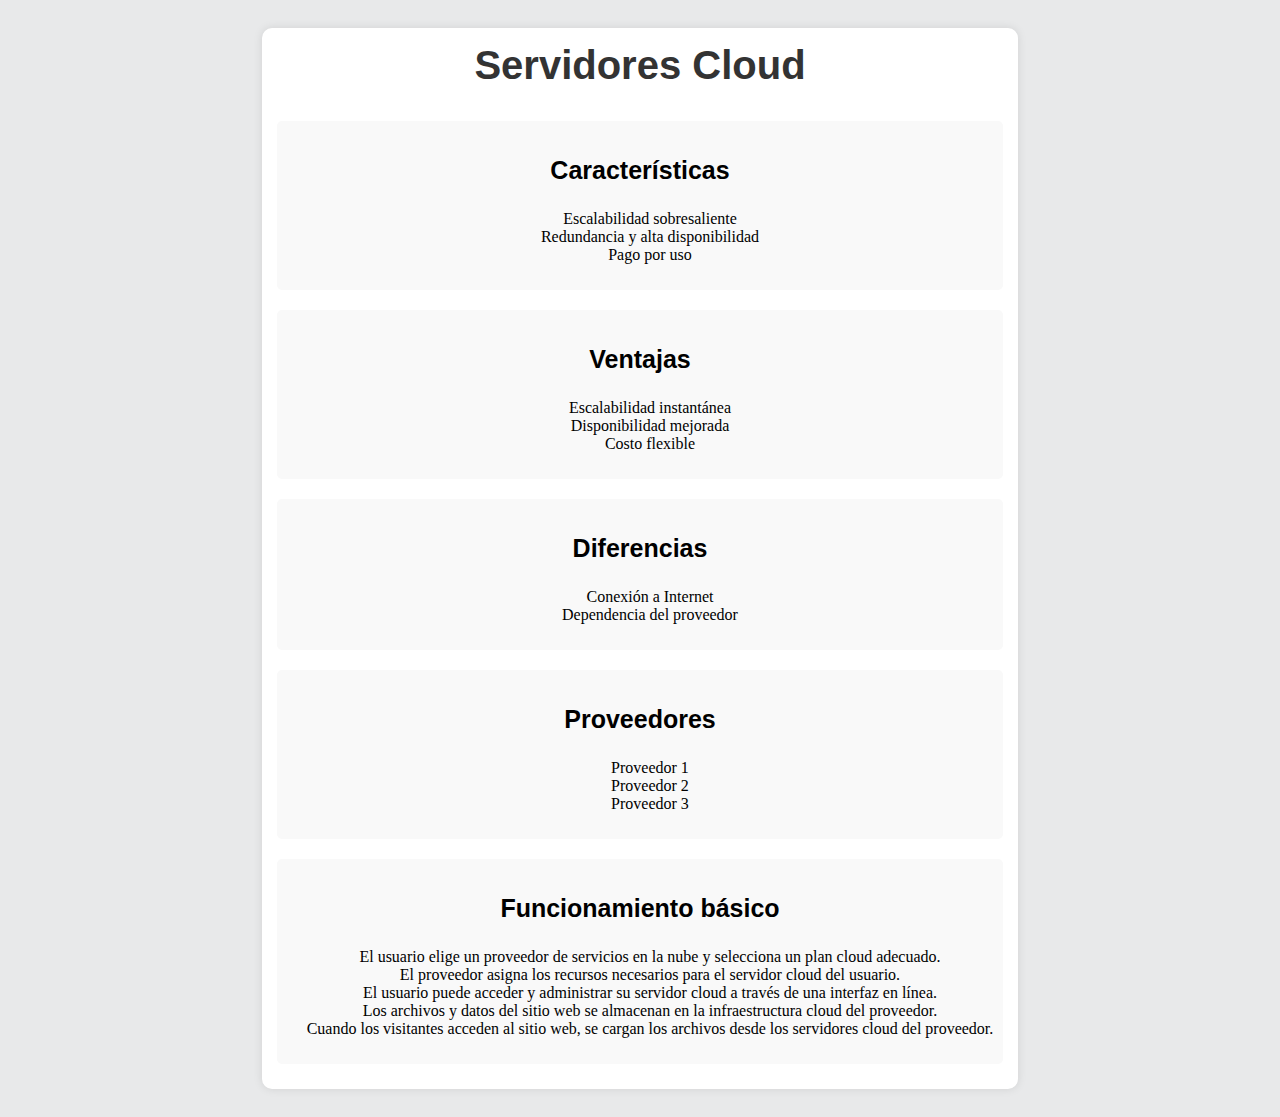
<file: could.html>
<!DOCTYPE html>
<html lang="es">
<head>
  <meta charset="UTF-8">
  <meta name="viewport" content="width=device-width, initial-scale=1.0">
  <title>Servidores Cloud</title>
  <link rel="stylesheet" href="style.css">
</head>
<body>
<div class="contenido">
  <section class="server-section">
    <h2>Servidores Cloud</h2>
    <div class="server-info">
      <h3>Características</h3>
      <ul>
        <li>Escalabilidad sobresaliente</li>
        <li>Redundancia y alta disponibilidad</li>
        <li>Pago por uso</li>
      </ul>
    </div>
    <div class="server-info">
      <h3>Ventajas</h3>
      <ul>
        <li>Escalabilidad instantánea</li>
        <li>Disponibilidad mejorada</li>
        <li>Costo flexible</li>
      </ul>
    </div>
    <div class="server-info">
      <h3>Diferencias</h3>
      <ul>
        <li>Conexión a Internet</li>
        <li>Dependencia del proveedor</li>
      </ul>
    </div>
    <div class="server-info">
      <h3>Proveedores</h3>
      <ul>
        <li>Proveedor 1</li>
        <li>Proveedor 2</li>
        <li>Proveedor 3</li>
      </ul>
    </div>
    <div class="server-info">
      <h3>Funcionamiento básico</h3>
      <ol>
        <li>El usuario elige un proveedor de servicios en la nube y selecciona un plan cloud adecuado.</li>
        <li>El proveedor asigna los recursos necesarios para el servidor cloud del usuario.</li>
        <li>El usuario puede acceder y administrar su servidor cloud a través de una interfaz en línea.</li>
        <li>Los archivos y datos del sitio web se almacenan en la infraestructura cloud del proveedor.</li>
        <li>Cuando los visitantes acceden al sitio web, se cargan los archivos desde los servidores cloud del proveedor.</li>
      </ol>
    </div>
  </section>
</div>
</body>
</html>
</file>
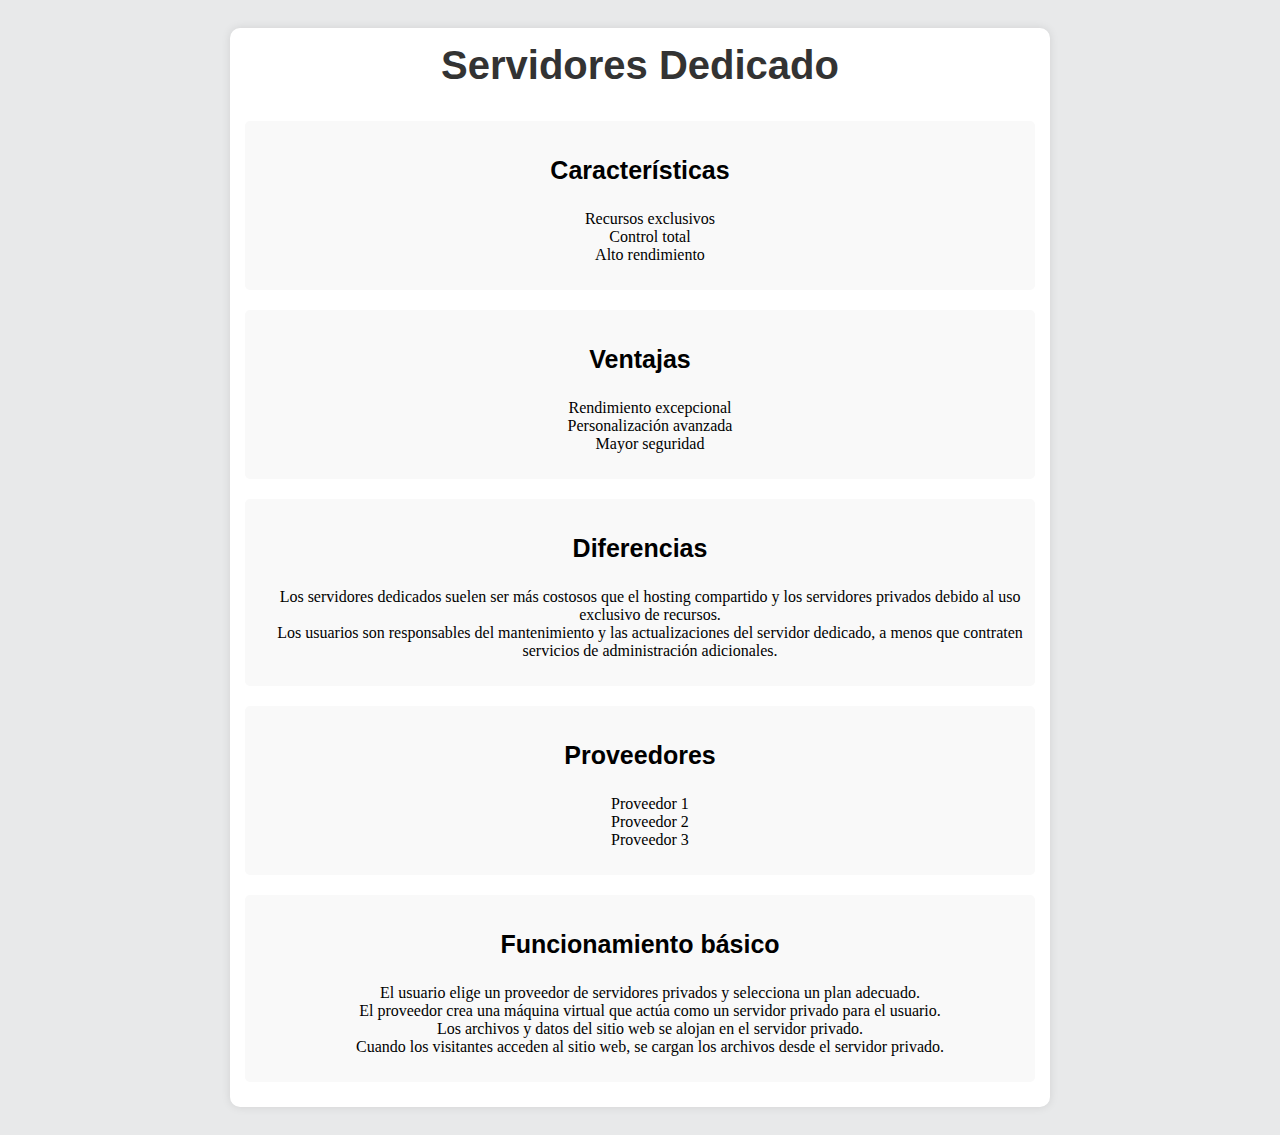
<file: dedicado.html>
<!DOCTYPE html>
<html lang="es">
<head>
  <meta charset="UTF-8">
  <meta name="viewport" content="width=device-width, initial-scale=1.0">
  <title>Servidor Dedicado</title>
  <link rel="stylesheet" href="style.css">
</head>
<body>
<div class="contenido">
  <section class="server-section">
    <h2>Servidores Dedicado</h2>
    <div class="server-info">
      <h3>Características</h3>
      <ul>
        <li>Recursos exclusivos</li>
        <li>Control total</li>
        <li>Alto rendimiento</li>
      </ul>
    </div>
    <div class="server-info">
      <h3>Ventajas</h3>
      <ul>
        <li>Rendimiento excepcional</li>
        <li>Personalización avanzada</li>
        <li>Mayor seguridad</li>
      </ul>
    </div>
    <div class="server-info">
      <h3>Diferencias</h3>
      <ul>
        <li>Los servidores dedicados suelen ser más costosos que el hosting compartido y los servidores privados debido al uso exclusivo de recursos.</li>
        <li>Los usuarios son responsables del mantenimiento y las actualizaciones del servidor dedicado, a menos que contraten servicios de administración adicionales.</li>
      </ul>
    </div>
    <div class="server-info">
      <h3>Proveedores</h3>
      <ul>
        <li>Proveedor 1</li>
        <li>Proveedor 2</li>
        <li>Proveedor 3</li>
      </ul>
    </div>
    <div class="server-info">
      <h3>Funcionamiento básico</h3>
      <ol>
        <li>El usuario elige un proveedor de servidores privados y selecciona un plan adecuado.</li>
        <li>El proveedor crea una máquina virtual que actúa como un servidor privado para el usuario.</li>
        <li>Los archivos y datos del sitio web se alojan en el servidor privado.</li>
        <li>Cuando los visitantes acceden al sitio web, se cargan los archivos desde el servidor privado.</li>
      </ol>
    </div>
  </section>
</div>
</body>
</html>
</file>
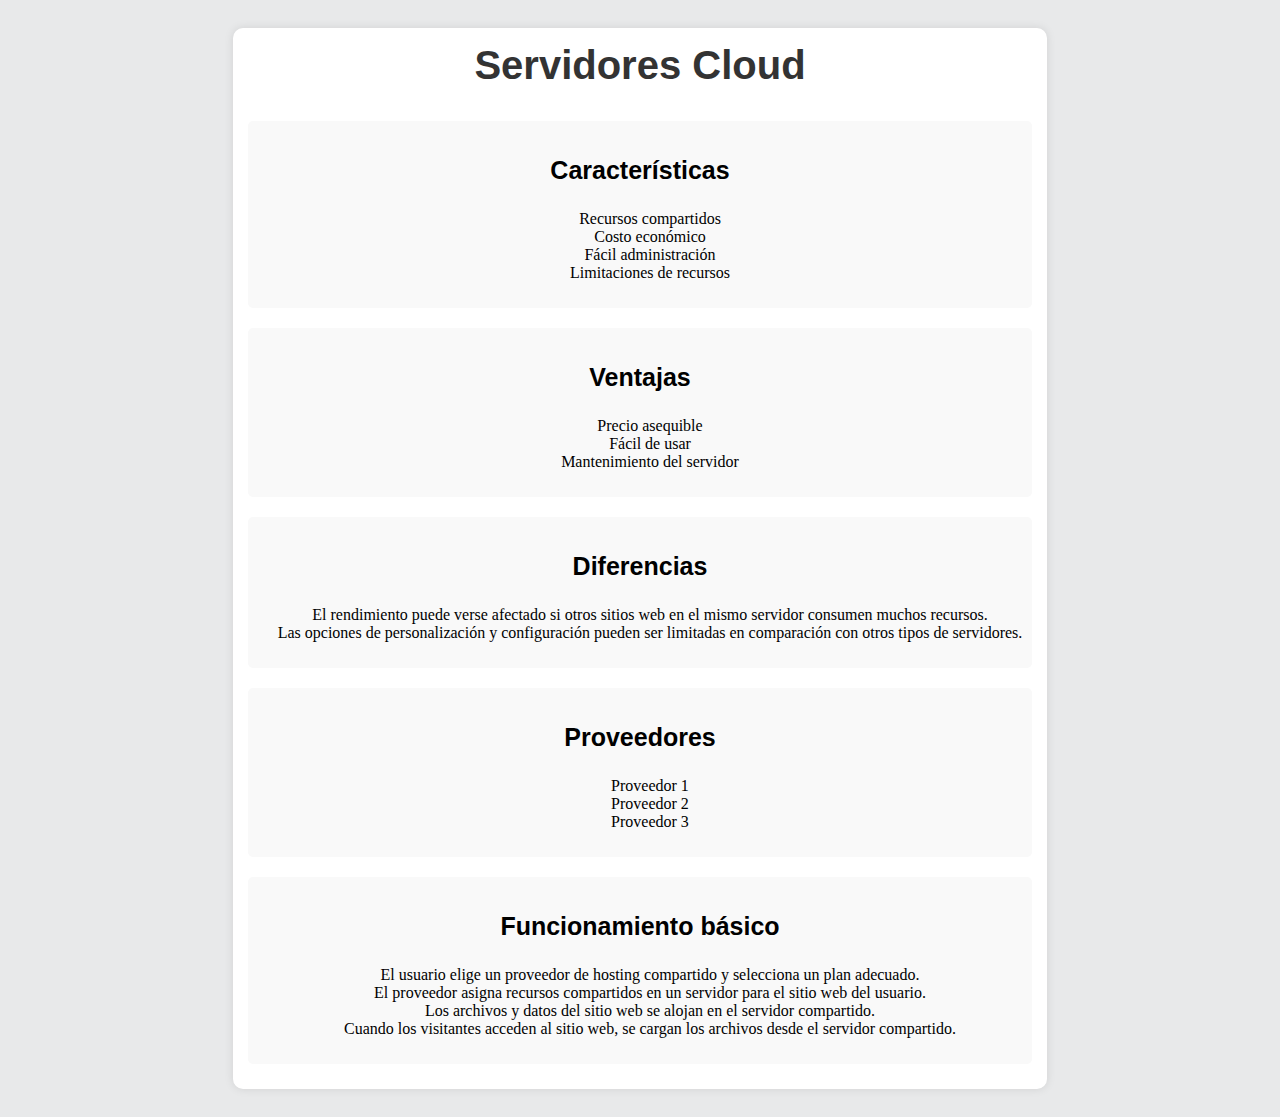
<file: hosting.html>
<!DOCTYPE html>
<html lang="es">
<head>
  <meta charset="UTF-8">
  <meta name="viewport" content="width=device-width, initial-scale=1.0">
  <title>Hosting compartido</title>
  <link rel="stylesheet" href="style.css">
</head>
<body>
<div class="contenido">
  <section class="server-section">
    <h2>Servidores Cloud</h2>
    <div class="server-info">
      <h3>Características</h3>
      <ul>
        <li>Recursos compartidos</li>
        <li>Costo económico</li>
        <li>Fácil administración</li>
        <li>Limitaciones de recursos</li>
      </ul>
    </div>
    <div class="server-info">
      <h3>Ventajas</h3>
      <ul>
        <li>Precio asequible</li>
        <li>Fácil de usar</li>
        <li>Mantenimiento del servidor</li>
      </ul>
    </div>
    <div class="server-info">
      <h3>Diferencias</h3>
      <ul>
        <li>El rendimiento puede verse afectado si otros sitios web en el mismo servidor consumen muchos recursos.</li>
        <li>Las opciones de personalización y configuración pueden ser limitadas en comparación con otros tipos de servidores.</li>
      </ul>
    </div>
    <div class="server-info">
      <h3>Proveedores</h3>
      <ul>
        <li>Proveedor 1</li>
        <li>Proveedor 2</li>
        <li>Proveedor 3</li>
      </ul>
    </div>
    <div class="server-info">
      <h3>Funcionamiento básico</h3>
      <ol>
        <li>El usuario elige un proveedor de hosting compartido y selecciona un plan adecuado.</li>
        <li>El proveedor asigna recursos compartidos en un servidor para el sitio web del usuario.</li>
        <li>Los archivos y datos del sitio web se alojan en el servidor compartido.</li>
        <li>Cuando los visitantes acceden al sitio web, se cargan los archivos desde el servidor compartido.</li>
      </ol>
    </div>
  </section>
</div>
</body>
</html>
</file>
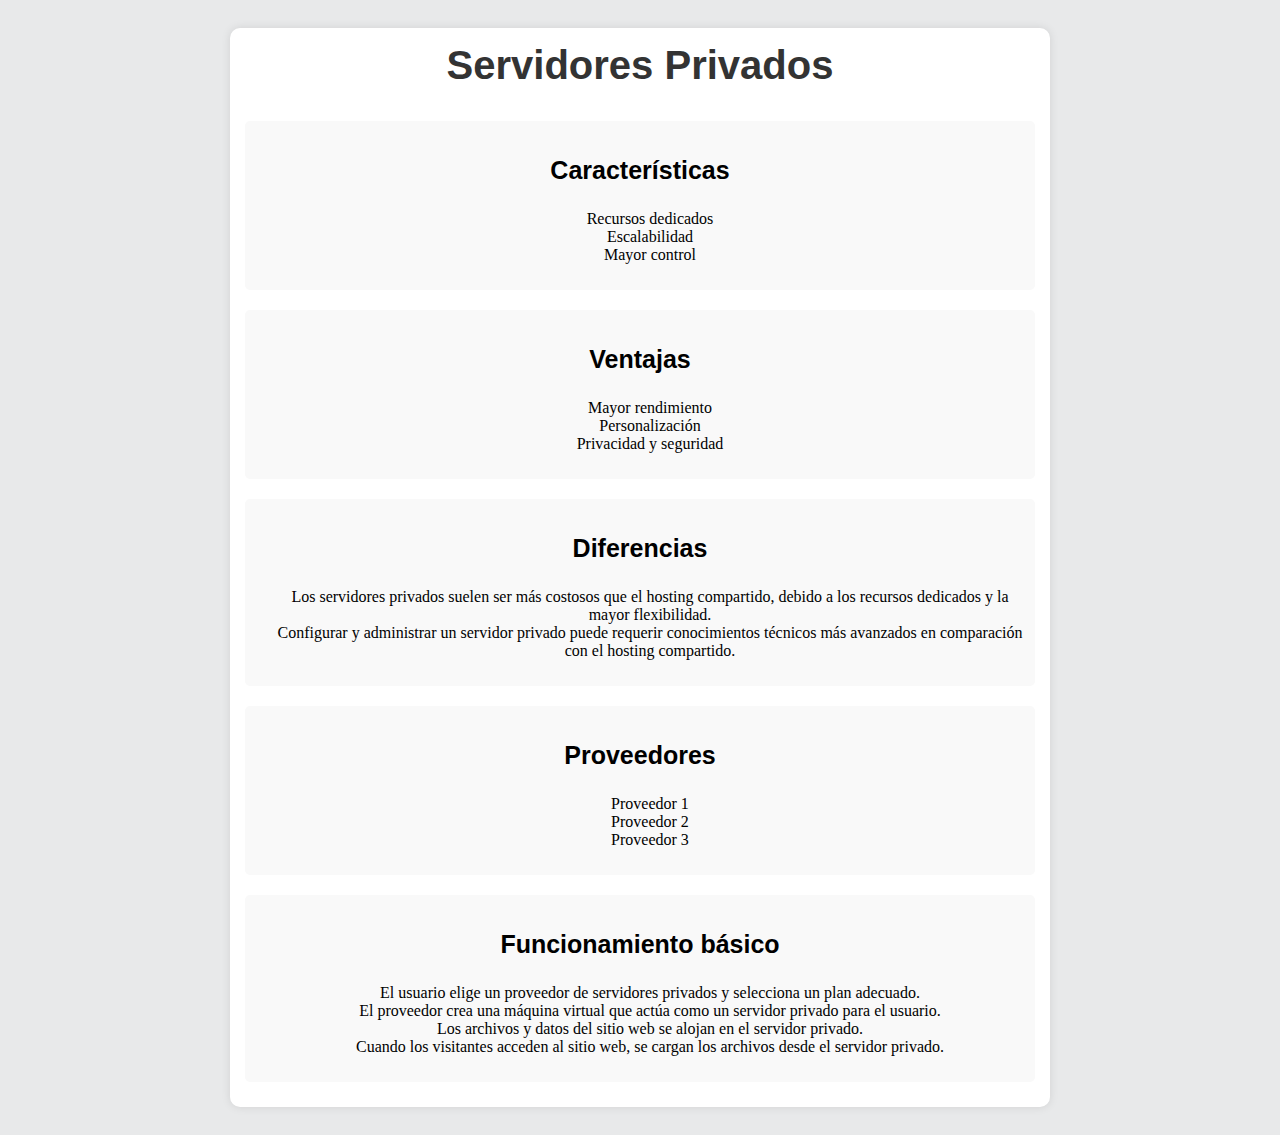
<file: privado.html>
<!DOCTYPE html>
<html lang="es">
<head>
  <meta charset="UTF-8">
  <meta name="viewport" content="width=device-width, initial-scale=1.0">
  <title>Servidor privado</title>
  <link rel="stylesheet" href="style.css">
</head>
<body>
<div class="contenido">
  <section class="server-section">
    <h2>Servidores Privados</h2>
    <div class="server-info">
      <h3>Características</h3>
      <ul>
        <li>Recursos dedicados</li>
        <li>Escalabilidad</li>
        <li>Mayor control</li>
      </ul>
    </div>
    <div class="server-info">
      <h3>Ventajas</h3>
      <ul>
        <li>Mayor rendimiento</li>
        <li>Personalización</li>
        <li>Privacidad y seguridad</li>
      </ul>
    </div>
    <div class="server-info">
      <h3>Diferencias</h3>
      <ul>
        <li>Los servidores privados suelen ser más costosos que el hosting compartido, debido a los recursos dedicados y la mayor flexibilidad.</li>
        <li>Configurar y administrar un servidor privado puede requerir conocimientos técnicos más avanzados en comparación con el hosting compartido.</li>
      </ul>
    </div>
    <div class="server-info">
      <h3>Proveedores</h3>
      <ul>
        <li>Proveedor 1</li>
        <li>Proveedor 2</li>
        <li>Proveedor 3</li>
      </ul>
    </div>
    <div class="server-info">
      <h3>Funcionamiento básico</h3>
      <ol>
        <li>El usuario elige un proveedor de servidores privados y selecciona un plan adecuado.</li>
        <li>El proveedor crea una máquina virtual que actúa como un servidor privado para el usuario.</li>
        <li>Los archivos y datos del sitio web se alojan en el servidor privado.</li>
        <li>Cuando los visitantes acceden al sitio web, se cargan los archivos desde el servidor privado.</li>
      </ol>
    </div>
  </section>
</div>
</body>
</html>
</file>
<file: style.css>
body {
    background-color: #E8E9EA;
}

.contenido {
    display: flex;
    justify-content: center;
    align-items: center;
}

.server-section {
    max-width: 790px;
    margin-left: 0px;
    margin-right: 0px;
    margin-top: 20px;
    margin-bottom: 20px;
    padding: 15px;
    padding-top: 15px;
    padding-bottom: 5px;
    background-color: #ffffff;
    border-radius: 10px;
    box-shadow: 0 0 10px rgba(0, 0, 0, 0.1);
    text-align: center;
}
  
h2 {
    color: #333;
    margin-top: 0%;
    font-size: 40px;
    font-family: "Arial", sans-serif;
}
  
.server-info {
    margin-bottom: 20px;
    background-color: #f9f9f9;
    padding: 10px;
    border-radius: 5px;
}
  
h3 {
    color: black;
    font-size: 25px;
    font-family: "Arial", sans-serif;
}
  
ul, ol {
    padding-left: 20px;
    list-style-type: none;
}
  
a {
    color: #007bff;
    text-decoration: none;
}
</file>
